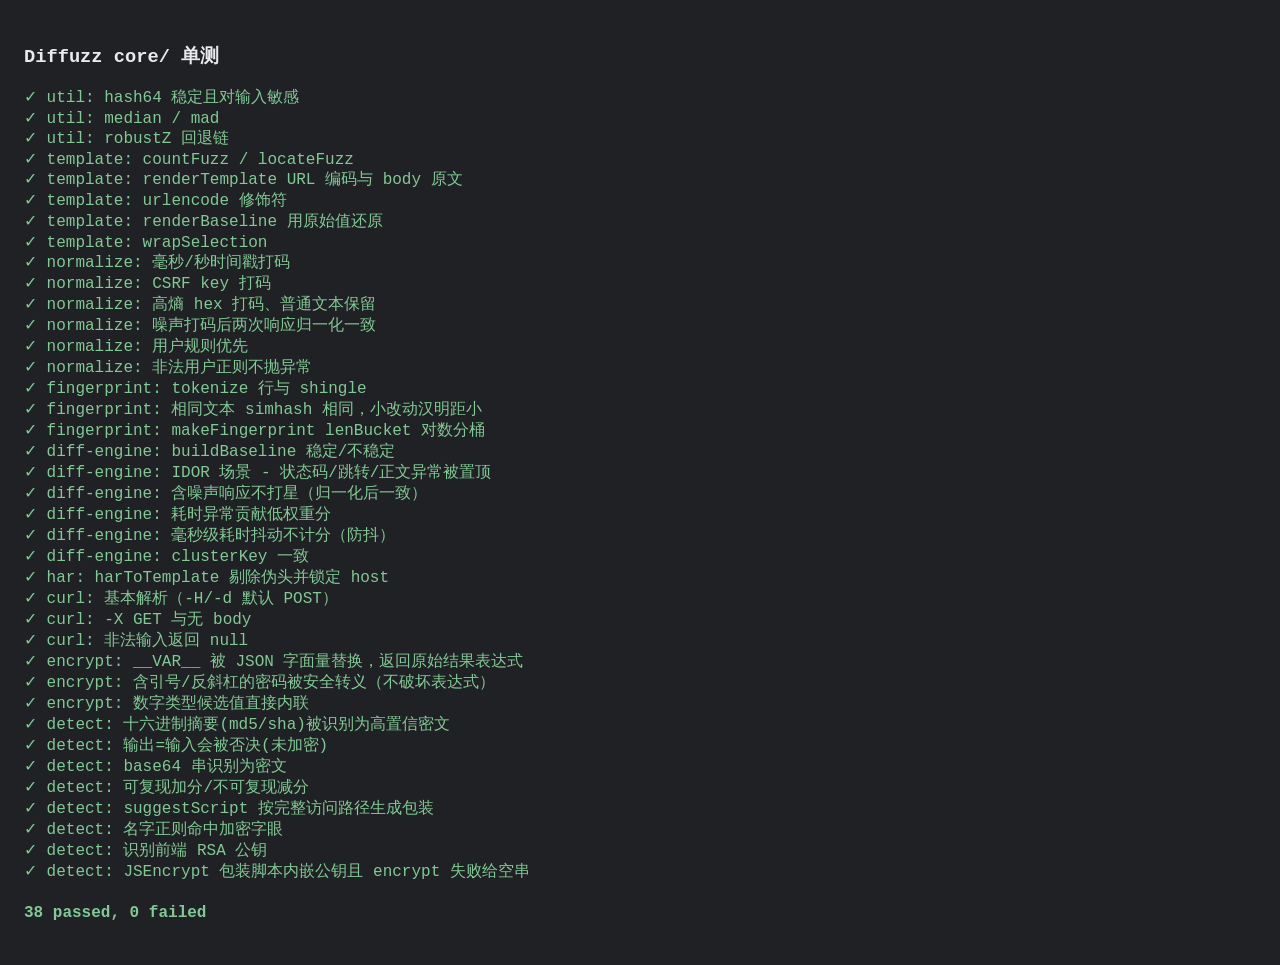
<file: test/runner.html>
<!DOCTYPE html>
<html>
<head>
<meta charset="utf-8">
<title>Diffuzz core 单测</title>
<style>
  body { font-family: Consolas, monospace; background: #202124; color: #e8eaed; padding: 16px; }
  .ok { color: #81c995; }
  .bad { color: #f28b82; }
</style>
</head>
<body>
<h3>Diffuzz core/ 单测</h3>
<div id="out"></div>
<script type="module">
import { tests } from './tests.js';
const out = document.getElementById('out');
const assert = {
  equal: (a, b, msg) => { if (a !== b) throw new Error(`${msg || 'equal'}: ${JSON.stringify(a)} !== ${JSON.stringify(b)}`); },
  notEqual: (a, b, msg) => { if (a === b) throw new Error(`${msg || 'notEqual'}: both ${JSON.stringify(a)}`); },
  ok: (v, msg) => { if (!v) throw new Error(msg || 'falsy'); },
  doesNotThrow: (fn) => { try { fn(); } catch (e) { throw new Error('unexpected throw: ' + e.message); } },
};
let pass = 0, fail = 0;
for (const t of tests) {
  const div = document.createElement('div');
  try { await t.fn(assert); pass++; div.className = 'ok'; div.textContent = '✓ ' + t.name; }
  catch (e) { fail++; div.className = 'bad'; div.textContent = '✗ ' + t.name + ' — ' + e.message; }
  out.appendChild(div);
}
const sum = document.createElement('h4');
sum.textContent = `${pass} passed, ${fail} failed`;
sum.className = fail ? 'bad' : 'ok';
out.appendChild(sum);
</script>
</body>
</html>
</file>
